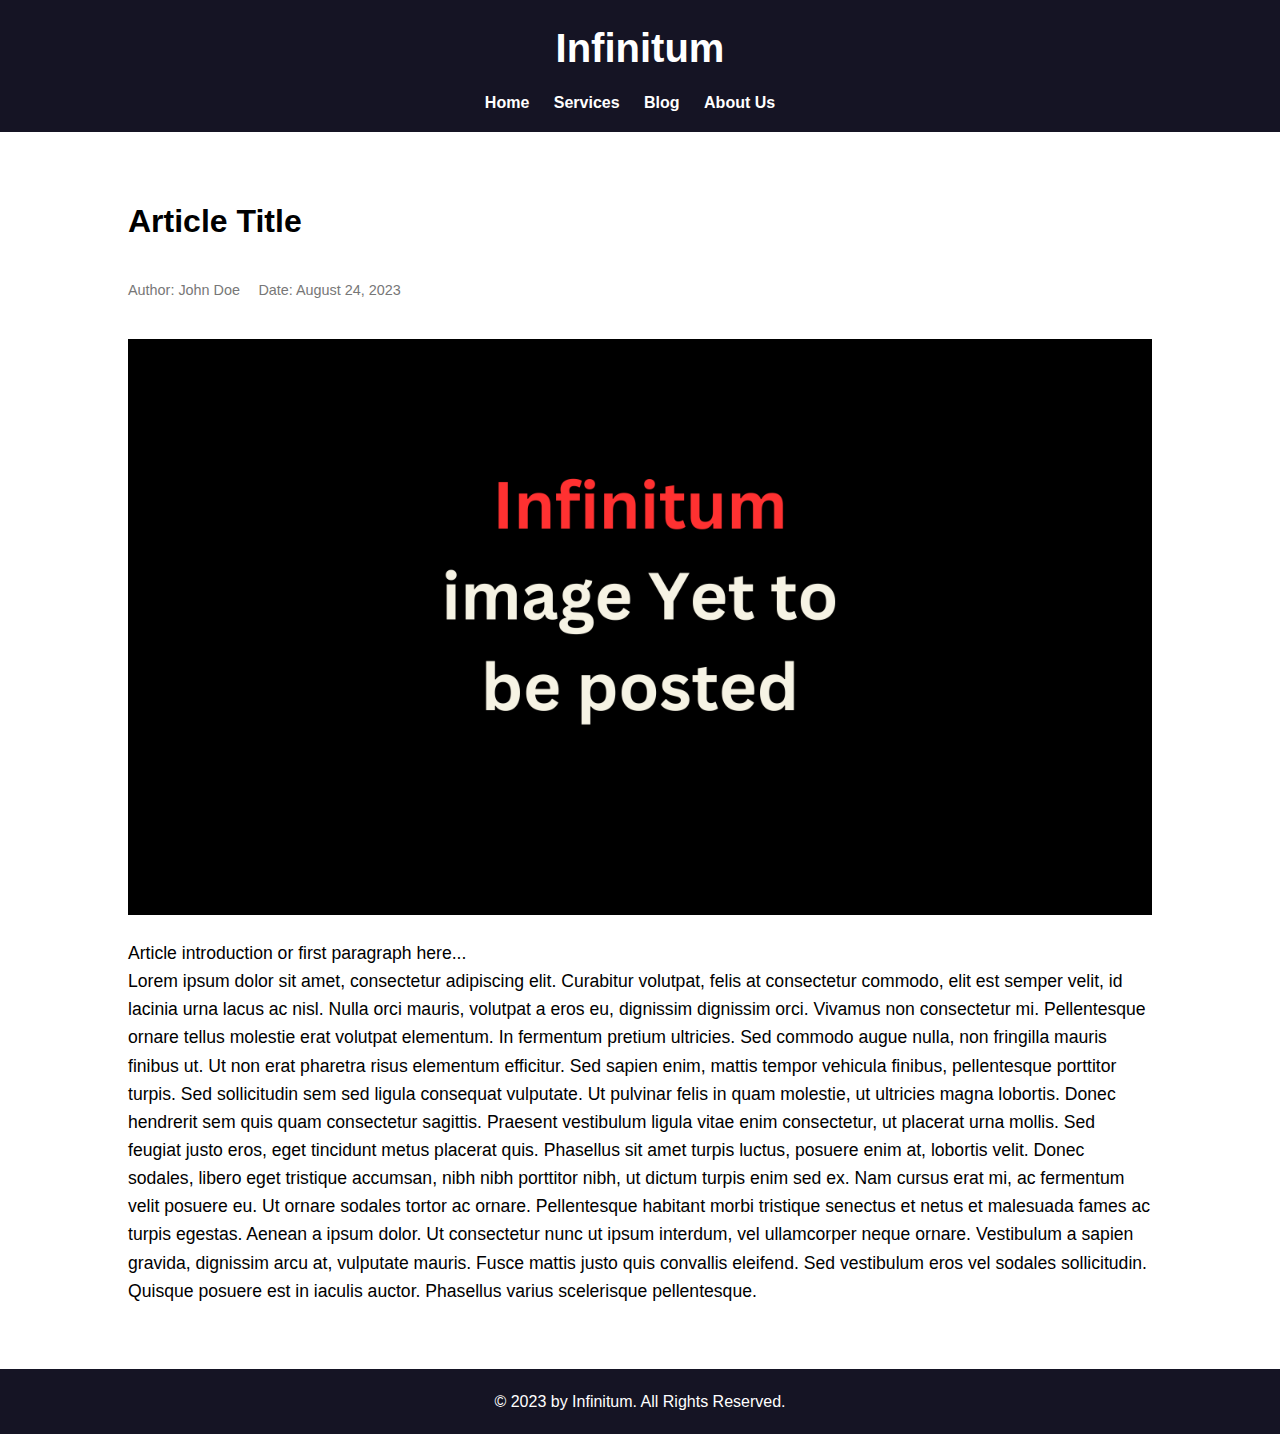
<file: article1.html>
<!DOCTYPE html>
<html lang="en">

<head>
    <meta charset="UTF-8">
    <meta name="viewport" content="width=device-width, initial-scale=1.0">
    <title>Article Title</title>
    <link rel="stylesheet" href="article1.css">
</head>

<body>
    <header>

        <nav>
            <div class="logo">Infinitum</div>
            <ul>
                <li><a href="index.html">Home</a></li>
                <li><a href="services.html">Services</a></li>
                <li><a href="about.html">Blog</a></li>
                <li><a href="team.html">About Us</a></li>
            </ul>



            </nav>
        
    </header>

    <main>
        <article class="full-article">
            <h2>Article Title</h2>
            <div class="metadata">
                <span>Author: John Doe</span>
                <span>Date: August 24, 2023</span>
            </div>
            <img src="Infinitum Image yet to be Posted.png" alt="Description of Image" class="article-image">
            <div class="article-content">
                <p>Article introduction or first paragraph here...</p>
                <p>Lorem ipsum dolor sit amet, consectetur adipiscing elit. Curabitur volutpat, felis at consectetur commodo, elit est semper velit, id lacinia urna lacus ac nisl. Nulla orci mauris, volutpat a eros eu, dignissim dignissim orci. Vivamus non consectetur mi. Pellentesque ornare tellus molestie erat volutpat elementum. In fermentum pretium ultricies. Sed commodo augue nulla, non fringilla mauris finibus ut. Ut non erat pharetra risus elementum efficitur. Sed sapien enim, mattis tempor vehicula finibus, pellentesque porttitor turpis.

                    Sed sollicitudin sem sed ligula consequat vulputate. Ut pulvinar felis in quam molestie, ut ultricies magna lobortis. Donec hendrerit sem quis quam consectetur sagittis. Praesent vestibulum ligula vitae enim consectetur, ut placerat urna mollis. Sed feugiat justo eros, eget tincidunt metus placerat quis. Phasellus sit amet turpis luctus, posuere enim at, lobortis velit. Donec sodales, libero eget tristique accumsan, nibh nibh porttitor nibh, ut dictum turpis enim sed ex. Nam cursus erat mi, ac fermentum velit posuere eu.
                    
                    Ut ornare sodales tortor ac ornare. Pellentesque habitant morbi tristique senectus et netus et malesuada fames ac turpis egestas. Aenean a ipsum dolor. Ut consectetur nunc ut ipsum interdum, vel ullamcorper neque ornare. Vestibulum a sapien gravida, dignissim arcu at, vulputate mauris. Fusce mattis justo quis convallis eleifend. Sed vestibulum eros vel sodales sollicitudin. Quisque posuere est in iaculis auctor. Phasellus varius scelerisque pellentesque.</p>
                <!-- Add more paragraphs or content as needed -->
            </div>
        </article>
    </main>

    <footer>
        <p>&copy; 2023 by Infinitum. All Rights Reserved.</p>
    </footer>
</body>

</html>
</file>
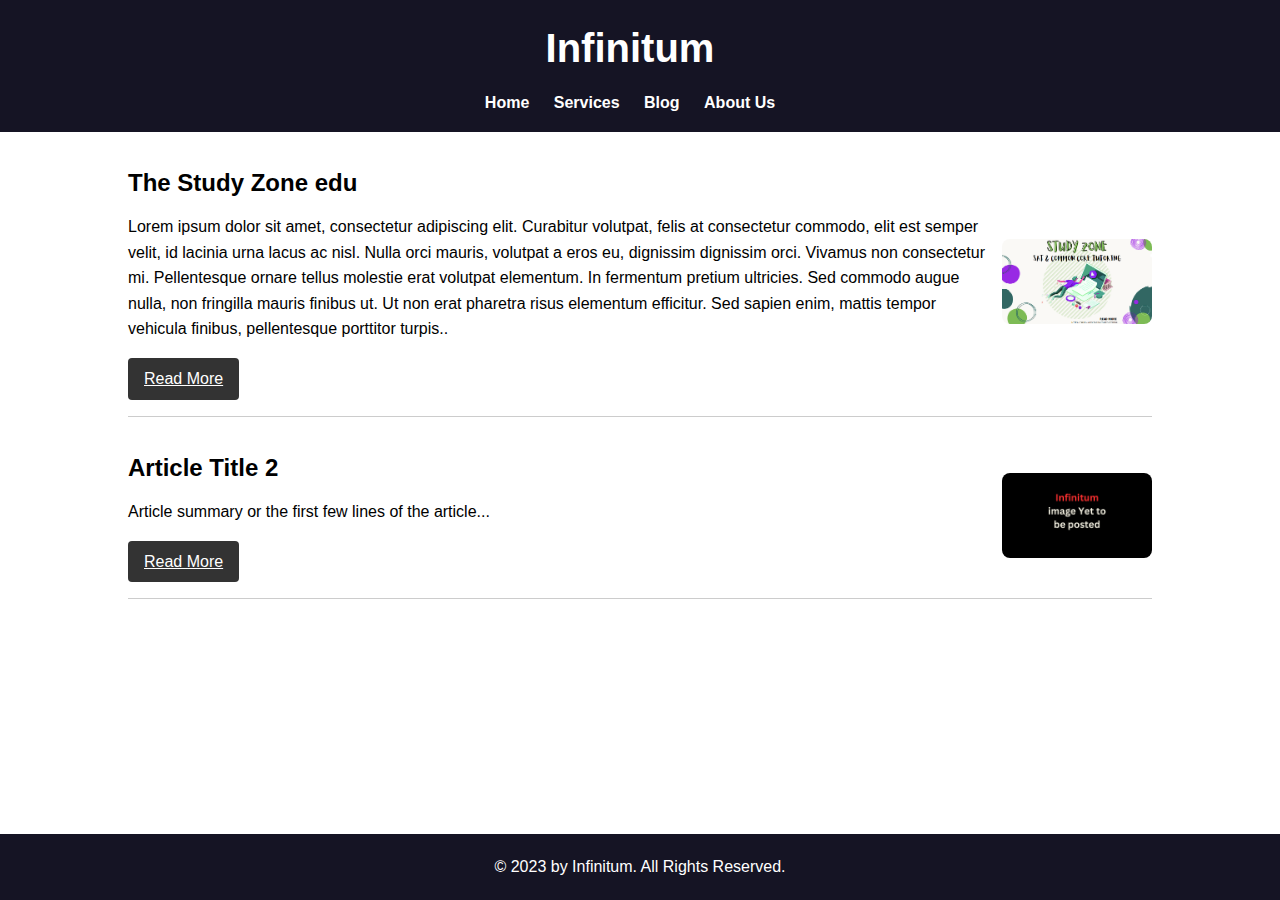
<file: blog.html>
<!DOCTYPE html>
<html lang="en">

<head>
    <meta charset="UTF-8">
    <meta name="viewport" content="width=device-width, initial-scale=1.0">
    <title>Blog Page</title>
    <link rel="stylesheet" href="blog.css">
</head>

<body>
    <header>

        <nav>
            <div class="logo">Infinitum</div>
            <ul>
                <li><a href="index.html">Home</a></li>
                <li><a href="services.html">Services</a></li>
                <li><a href="blog.html">Blog</a></li>
                <li><a href="team.html">About Us</a></li>
            </ul>



            </nav>
        
    </header>

    <main>
        <section class="articles">
            <article>
                <div class="article-content">
                    <h2>The Study Zone edu</h2>
                    <p>Lorem ipsum dolor sit amet, consectetur adipiscing elit. Curabitur volutpat, felis at consectetur commodo, elit est semper velit, id lacinia urna lacus ac nisl. Nulla orci mauris, volutpat a eros eu, dignissim dignissim orci. Vivamus non consectetur mi. Pellentesque ornare tellus molestie erat volutpat elementum. In fermentum pretium ultricies. Sed commodo augue nulla, non fringilla mauris finibus ut. Ut non erat pharetra risus elementum efficitur. Sed sapien enim, mattis tempor vehicula finibus, pellentesque porttitor turpis..</p>
                    <a href="article1.html" class="read-more">Read More</a>
                </div>
                <img src="study zone pic.png" alt="Description of Image 1" class="article-image">
            </article>
            
            <article>
                <div class="article-content">
                    <h2>Article Title 2</h2>
                    <p>Article summary or the first few lines of the article...</p>
                    <a href="#" class="read-more">Read More</a>
                </div>
                <img src="Infinitum Image yet to be Posted.png" alt="Description of Image 2" class="article-image">
            </article>

        </section>
    </main>

    <footer>
        <p>© 2023 by Infinitum. All Rights Reserved.</p>
    </footer>
</body>

</html>
</file>
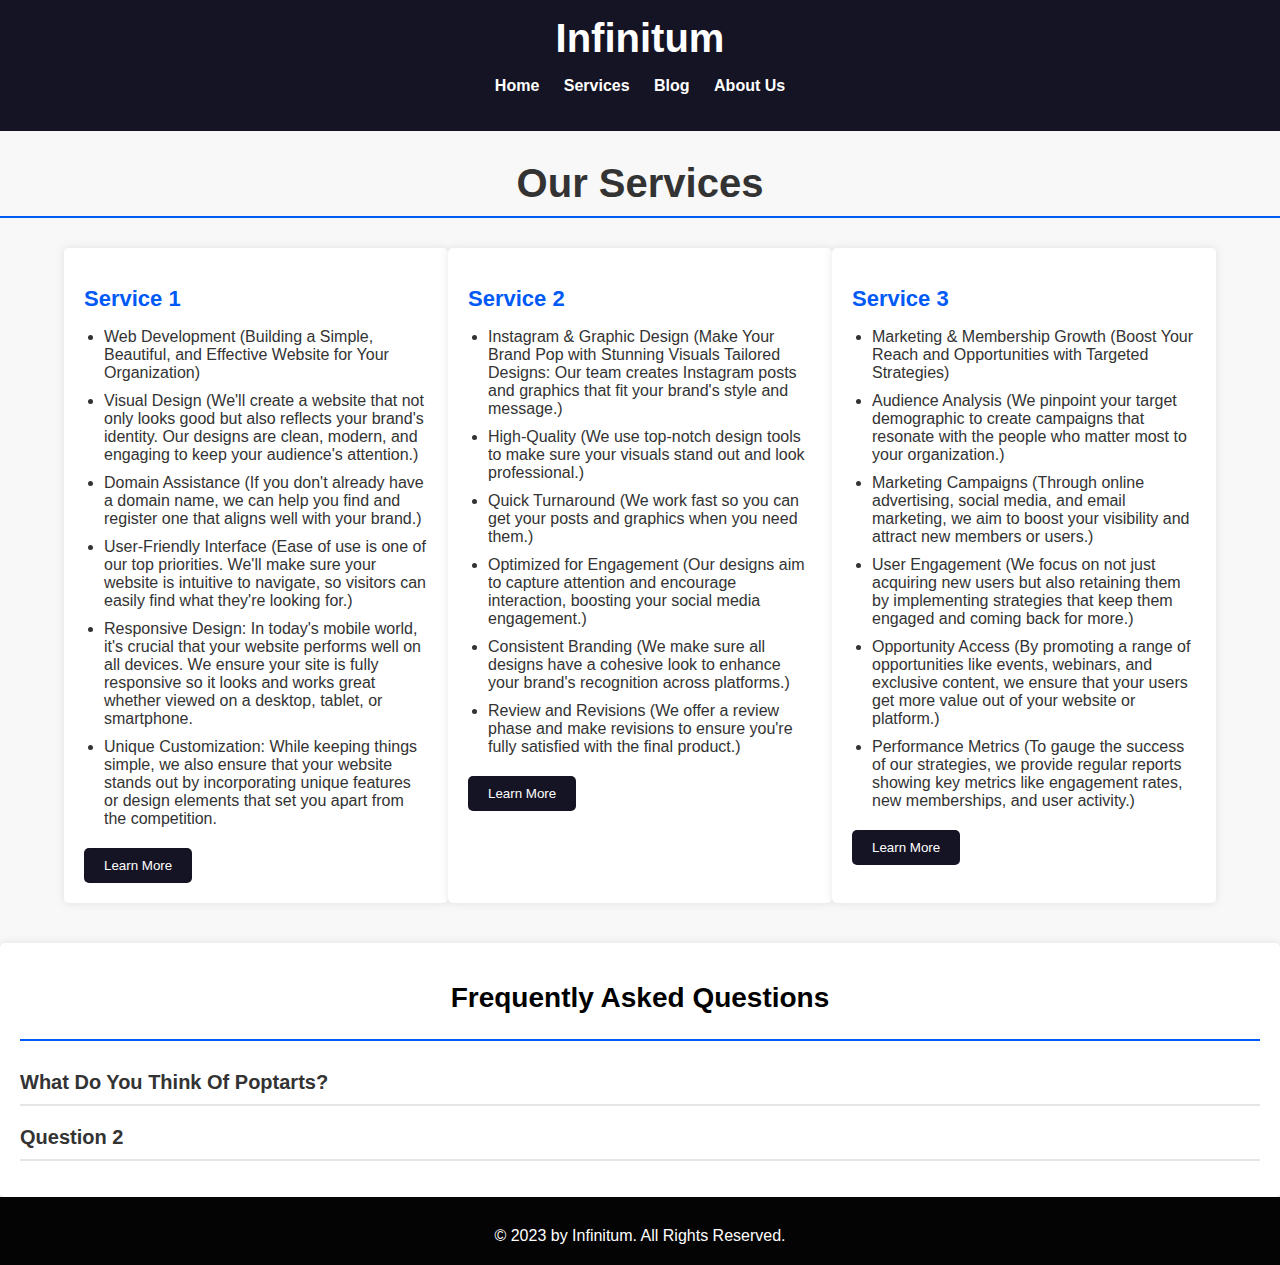
<file: services.html>
<!DOCTYPE html>
<html lang="en">
<head>
    <meta charset="UTF-8">
    <meta name="viewport" content="width=device-width, initial-scale=1.0">
    <title>Services & FAQ</title>
    <link rel="stylesheet" href="services.css">
    <link rel="stylesheet" href="https://cdnjs.cloudflare.com/ajax/libs/font-awesome/5.15.3/css/all.min.css">
</head>
<body>
    <header>

        <nav>
            <div class="logo">Infinitum</div>
            <ul>
                <li><a href="index.html">Home</a></li>
                <li><a href="services.html">Services</a></li>
                <li><a href="blog.html">Blog</a></li>
                <li><a href="team.html">About Us</a></li>
            </ul>



            </nav>
        
    </header>

    <h1 id = "hi">Our Services</h1>
    <section class="services">
        <div class="service-card">
            <h2>Service 1</h2>
            <ul>
                <li> Web Development (Building a Simple, Beautiful, and Effective Website for Your Organization)</li>
                <li>Visual Design (We'll create a website that not only looks good but also reflects your brand's identity. Our designs are clean, modern, and engaging to keep your audience's attention.)</li>
                <li>Domain Assistance (If you don't already have a domain name, we can help you find and register one that aligns well with your brand.)</li>
                <li>User-Friendly Interface (Ease of use is one of our top priorities. We'll make sure your website is intuitive to navigate, so visitors can easily find what they're looking for.)</li>
                <li>Responsive Design: In today's mobile world, it's crucial that your website performs well on all devices. We ensure your site is fully responsive so it looks and works great whether viewed on a desktop, tablet, or smartphone.</li>
                <li>Unique Customization: While keeping things simple, we also ensure that your website stands out by incorporating unique features or design elements that set you apart from the competition.</li>
            </ul>
            <button class="cta-btn">Learn More</button>
        </div>
        <div class="service-card">
            <h2>Service 2</h2>
            <ul>
                <li> Instagram & Graphic Design (Make Your Brand Pop with Stunning Visuals
                    Tailored Designs: Our team creates Instagram posts and graphics that fit your brand's style and message.)</li>
                <li>High-Quality (We use top-notch design tools to make sure your visuals stand out and look professional.)</li>
                <li>Quick Turnaround (We work fast so you can get your posts and graphics when you need them.)</li>
                <li>Optimized for Engagement (Our designs aim to capture attention and encourage interaction, boosting your social media engagement.)</li>
                <li>Consistent Branding (We make sure all designs have a cohesive look to enhance your brand's recognition across platforms.)</li>
                <li>Review and Revisions (We offer a review phase and make revisions to ensure you're fully satisfied with the final product.)</li>
            </ul>
            <button class="cta-btn">Learn More</button>
        </div>

        <div class="service-card">
            <h2>Service 3</h2>
            <ul>
                <li>Marketing & Membership Growth (Boost Your Reach and Opportunities with Targeted Strategies)</li>
                <li>Audience Analysis (We pinpoint your target demographic to create campaigns that resonate with the people who matter most to your organization.)</li>
                <li>Marketing Campaigns (Through online advertising, social media, and email marketing, we aim to boost your visibility and attract new members or users.)</li>
                <li>User Engagement (We focus on not just acquiring new users but also retaining them by implementing strategies that keep them engaged and coming back for more.)</li>
                <li>Opportunity Access (By promoting a range of opportunities like events, webinars, and exclusive content, we ensure that your users get more value out of your website or platform.)</li>
                <li>Performance Metrics (To gauge the success of our strategies, we provide regular reports showing key metrics like engagement rates, new memberships, and user activity.)</li>
            </ul>
            <button class="cta-btn">Learn More</button>
        </div>
    </section>

    
    <section class="faq">
        <h1>Frequently Asked Questions</h1>
        <div class="faq-item">
            <h2>What Do You Think Of Poptarts?</h2>
            <p class="answer">Lorem ipsum dolor sit amet, consectetur adipiscing elit. Curabitur volutpat, felis at consectetur commodo, elit est semper velit, id lacinia urna lacus ac nisl. Nulla orci mauris, volutpat a eros eu, dignissim dignissim orci. Vivamus non consectetur mi. Pellentesque ornare tellus molestie erat volutpat elementum. In fermentum pretium ultricies. Sed commodo augue nulla, non fringilla mauris finibus ut. Ut non erat pharetra risus elementum efficitur. Sed sapien enim, mattis tempor vehicula finibus, pellentesque porttitor turpis.

                Sed sollicitudin sem sed ligula consequat vulputate. Ut pulvinar felis in quam molestie, ut ultricies magna lobortis. Donec hendrerit sem quis quam consectetur sagittis. Praesent vestibulum ligula vitae enim consectetur, ut placerat urna mollis. Sed feugiat justo eros, eget tincidunt metus placerat quis. Phasellus sit amet turpis luctus, posuere enim at, lobortis velit. Donec sodales, libero eget tristique accumsan, nibh nibh porttitor nibh, ut dictum turpis enim sed ex. Nam cursus erat mi, ac fermentum velit posuere eu.
                
                 </p>
        </div>
        <div class="faq-item">
            <h2>Question 2</h2>
            <p class="answer">Answer for question 2.</p>
        </div>
    </section>
    
<footer>
    <div class="footer-content">

        <div class="footer-copyright">
            © 2023 by Infinitum. All Rights Reserved.
        </div>
    </div>
</footer>

    
</div>

<script>
    const faqItems = document.querySelectorAll(".faq-item");
    faqItems.forEach(item => {
        item.querySelector("h2").addEventListener("click", () => {
            const answer = item.querySelector(".answer");
            answer.style.display = answer.style.display === "block" ? "none" : "block";
        });
    });
</script>

</body>
</html>
</file>
<file: blog.css>
body, h1, h2, p, ul, li {
    margin: 0;
    padding: 0;
}

body {
    font-family: Arial, sans-serif;
    line-height: 1.6;
}

.logo {
    margin-right: 20px;
    margin-bottom: 10px;
    font-size: 40px;
    font-weight: bold;
}

header {
    background-color: #151424;
    color: #fff;
    text-align: center;
    padding: 1rem 0;
    font-weight: bold;
}

nav ul {
    list-style: none;
}

nav ul li {
    display: inline;
    margin-right: 20px;
}

nav ul li a {
    text-decoration: none;
    color: #fff;
}

main {
    width: 80%;
    margin: 2em auto;
}

article {
    border-bottom: 1px solid #ccc;
    margin-bottom: 2em;
    padding-bottom: 1em;
}

article h2 {
    font-size: 1.5em;
    margin-bottom: 0.5em;
}

.read-more {
    background-color: #333;
    color: #fff;
    padding: 0.5em 1em;
    border-radius: 4px;
    display: inline-block;
    margin-top: 1em;
}

.read-more:hover {
    background-color: #0056b3;
}

footer {
    background-color: #333;
    color: #fff;
    text-align: center;
    padding: 1em 0;
    position: absolute;
    bottom: 0;
    width: 100%;
}

article {
    border-bottom: 1px solid #ccc;
    margin-bottom: 2em;
    padding-bottom: 1em;
    display: flex; 
    align-items: center; 
}

.article-content {
    flex: 1; 
    margin-right: 1em; 
}

.article-image {
    max-width: 150px; 
    max-height: 150px; 
    border-radius: 8px; 
}


footer {
    background-color: #151424;
    color: #FFFFFF;
    padding: 20px 0;
    font-size: 16px;
}

.footer-content {
    max-width: 960px;
    margin: 0 auto;
    display: flex;
    justify-content: space-between;
    align-items: center;
    flex-wrap: wrap;
}

.footer-nav, .footer-social {
    display: flex;
    gap: 20px;
}

.footer-nav a, .footer-social a {
    color: #FFFFFF;
    text-decoration: none;
    transition: color 0.3s ease;
}

.footer-nav a:hover, .footer-social a:hover {
    color: #86C232;  
}

.footer-copyright {
    margin-top: 10px;
    text-align: center;
    width: 100%;
}

.footer-branding {
    text-align: center;
    margin-bottom: 20px;
    width: 100%;
}

.footer-branding h2 {
    font-size: 24px;
    margin-bottom: 50px;
    color: #ffffff; 

}

.footer-branding p {
    font-size: 30px;
    font-family: Arial, Helvetica, sans-serif;
    font-weight: 900;
    margin: 0;
    margin-bottom: 20px;
    color: #FFFFFF;
}
</file>
<file: services.css>
body {
    font-family: 'Arial', sans-serif;
    margin: 0;
    padding: 0;
    background-color: #F8F8F8;
}

.logo {
    margin-bottom: 10px;
    font-size: 40px;
    font-weight: bold;
}

header {
    background-color: #151424;
    color: #fff;
    text-align: center;
    font-weight: bold;
    padding: 1rem 0;
}

nav ul {
    list-style: none;
}

nav ul li {
    display: inline;
    margin-right: 20px;
}


nav ul li a {
    text-decoration: none;
    color: #fff;
}

.container {
    max-width: 960px;
    margin: 30px auto;
    padding: 20px;
}


.services {
    display: flex;
    justify-content: space-between;
    margin-bottom: 40px;
    padding: 0 5%;
}

h1, h2 {
    color: #333;
}

h1 {
    font-size: 28px;
    margin-bottom: 30px;
    text-align: center;
    border-bottom: 2px solid #005af6; 
    padding-bottom: 10px;
}

.service-card {
    background-color: #FFFFFF; 
    color: #333;
    flex: 0 1 calc(40% - 10px);  
    padding: 20px;
    border-radius: 5px;
    box-shadow: 0px 0px 10px rgba(0, 0, 0, 0.1);
    transition: transform 0.3s ease, box-shadow 0.3s ease;
}


.service-card:hover {
    transform: translateY(-10px);
    box-shadow: 0px 10px 20px rgba(0, 0, 0, 0.1);
}

.service-card h2 {
    font-size: 22px;
    margin-bottom: 15px;
    color: #005af6; 
}

.service-card p {
    font-size: 16px;
    margin-bottom: 15px;
}

.faq {
    background-color: #FFFFFF;
    padding: 20px;
    border-radius: 5px;
    color: #333;
    box-shadow: 0px 0px 10px rgba(0, 0, 0, 0.1);
}

.faq h1 {
    color: #000000; 
    padding-bottom: 2%;
}

.faq-item h2 {
    font-size: 20px;
    cursor: pointer;
    border-bottom: 2px solid #E5E5E5; 
    margin-top: 20px;
    padding-bottom: 10px;
    transition: color 0.3s ease;
}

.faq-item h2:hover {
    color: #005af6; 
}

.faq-item .answer {
    display: none;
    margin-top: 10px;
    font-size: 16px;
    line-height: 1.5;
}


ul {
    padding-left: 20px;
    list-style-type: disc;
    margin-bottom: 20px;
}

li {
    font-size: 16px;
    margin-bottom: 10px;
}

.cta-btn {
    background-color: #151424;  
    color: #FFFFFF;
    padding: 10px 20px;
    border: none;
    border-radius: 5px;
    cursor: pointer;
    transition: background-color 0.3s ease;
}

.cta-btn:hover {
    background-color: #005af6; 
}


footer {
    background-color: #151424;
    color: #FFFFFF;
    padding: 20px 0;
    font-size: 16px;
}

.footer-content {
    max-width: 960px;
    margin: 0 auto;
    display: flex;
    justify-content: space-between;
    align-items: center;
    flex-wrap: wrap;
}

.footer-nav, .footer-social {
    display: flex;
    gap: 20px;
}

.footer-nav a, .footer-social a {
    color: #FFFFFF;
    text-decoration: none;
    transition: color 0.3s ease;
}

.footer-nav a:hover, .footer-social a:hover {
    color: #86C232;  
}

.footer-copyright {
    margin-top: 10px;
    text-align: center;
    width: 100%;
}




footer {
    background-color: #040404;
    color: #FFFFFF;
    padding: 20px 0;
    font-size: 16px;
}

.footer-content {
    max-width: 960px;
    margin: 0 auto;
    display: flex;
    justify-content: space-between;
    align-items: center;
    flex-wrap: wrap;
}

.footer-nav, .footer-social {
    display: flex;
    gap: 20px;
}

.footer-nav a, .footer-social a {
    color: #FFFFFF;
    text-decoration: none;
    transition: color 0.3s ease;
}

.footer-nav a:hover, .footer-social a:hover {
    color: #86C232;  
}

.footer-copyright {
    margin-top: 10px;
    text-align: center;
    width: 100%;
}

.footer-branding {
    text-align: center;
    margin-bottom: 20px;
    width: 100%;
}

.footer-branding h2 {
    font-size: 24px;
    margin-bottom: 50px;
    color: #ffffff;  

}

.footer-branding p {
    font-size: 30px;
    font-family: Arial, Helvetica, sans-serif;
    font-weight: 900;
    margin: 0;
    margin-bottom: 20px;
    color: #FFFFFF;
}

#hi {
    font-size: 40px;  
    margin-bottom: 30px; 
    margin-top: 30px; 
}
</file>
<file: article1.css>
/* ... existing styles ... */


/* Reset some default styling */
body, h1, h2, p, ul, li {
    margin: 0;
    padding: 0;
}

body {
    font-family: Arial, sans-serif;
    line-height: 1.6;
}

.logo {
    margin-bottom: 10px;
    font-size: 40px;
    font-weight: bold;
}

header {
    background-color: #151424;
    color: #fff;
    text-align: center;
    padding: 1rem 0;
    font-weight: bold;
}

nav ul {
    list-style: none;
}

nav ul li {
    display: inline;
    margin-right: 20px;
}

nav ul li a {
    text-decoration: none;
    color: #fff;
}

.full-article {
    width: 80%;
    margin: 2em auto;
    padding: 2em;
    border-radius: 8px;
}

.full-article h2 {
    font-size: 2em;
    margin-bottom: 1em;
}

.metadata {
    font-size: 0.9em;
    margin-bottom: 1.5em;
    color: #777;
}

.metadata span {
    margin-right: 1em;
}

.full-article .article-image {
    max-width: 100%;
    height: auto;
    margin: 1em 0;
}

.article-content {
    line-height: 1.6;
    font-size: 1.1em;
}

footer {
    background-color: #151424;
    color: #FFFFFF;
    padding: 20px 0;
    font-size: 16px;
    text-align: center;
}
</file>
